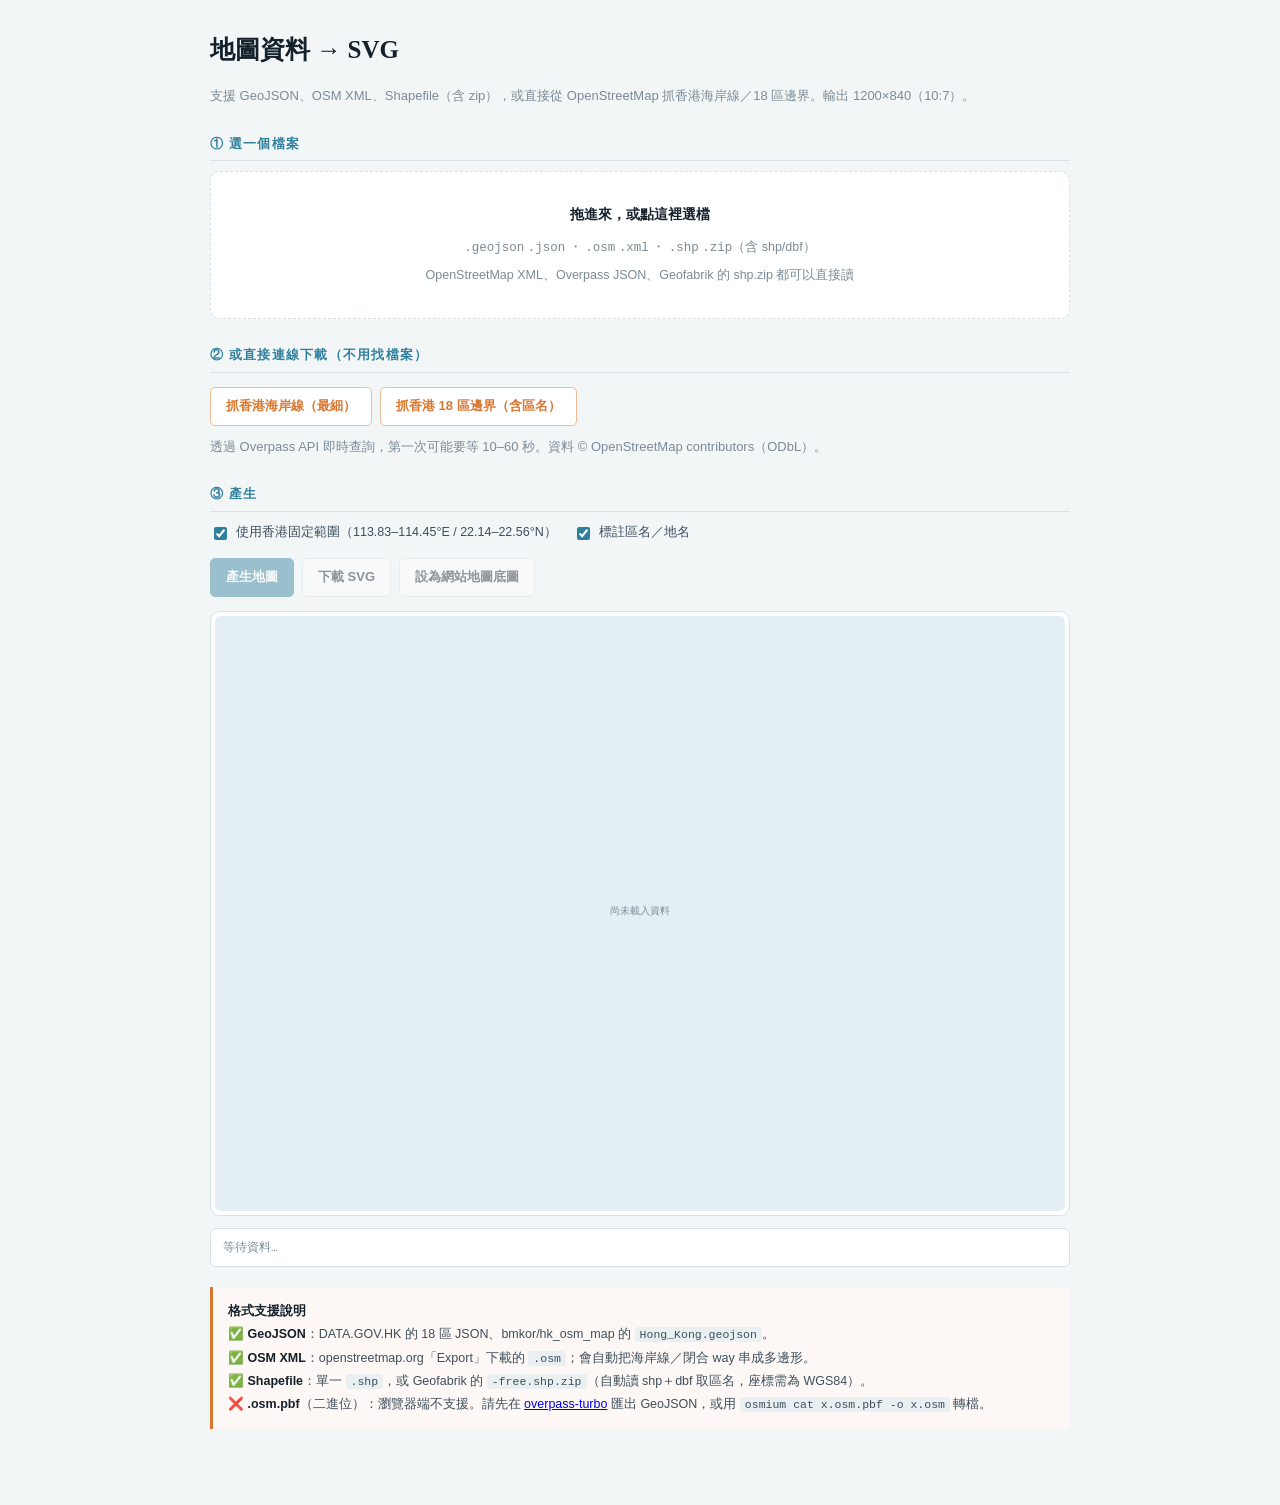
<file: tools/geo2svg.html>
<!DOCTYPE html>
<html lang="zh-Hant">
<head>
<meta charset="UTF-8">
<meta name="viewport" content="width=device-width, initial-scale=1">
<title>地圖資料 → SVG（GeoJSON / OSM / SHP）</title>
<style>
  :root{
    --accent:#2f7f9e;--warm:#d9762f;--stamp:#b4342a;
    --ink:#14202a;--ink-soft:#3d4f5c;--muted:#7b8b96;
    --line:#d9e1e6;--line-soft:#eaf0f2;--paper:#f3f6f7;--card:#fff;
    --mono:ui-monospace,SFMono-Regular,Menlo,Consolas,monospace;
    --serif:"Songti TC","Noto Serif TC",Georgia,serif;
  }
  *{box-sizing:border-box}
  html,body{margin:0}
  body{
    background:var(--paper);color:var(--ink);overflow-y:auto;padding-bottom:3rem;
    font:16px/1.75 -apple-system,BlinkMacSystemFont,"Segoe UI","PingFang TC","Noto Sans TC",sans-serif;
  }
  .wrap{max-width:900px;margin:0 auto;padding:28px 20px}
  h1{font-family:var(--serif);font-size:25px;margin:0 0 6px}
  .sub{color:var(--muted);font-size:13px;margin-bottom:20px}
  h2{font-size:12.5px;letter-spacing:.1em;text-transform:uppercase;color:var(--accent);
     margin:26px 0 10px;padding-bottom:5px;border-bottom:1px solid var(--line)}
  .drop{
    border:1.5px dashed var(--line);border-radius:10px;background:#fff;
    padding:30px 20px;text-align:center;cursor:pointer;transition:.18s;
  }
  .drop:hover,.drop.on{border-color:var(--accent);background:color-mix(in srgb,var(--accent) 4%,#fff)}
  .drop b{display:block;font-size:14px;margin-bottom:5px}
  .drop span{font-size:12.5px;color:var(--muted);line-height:1.7}
  .row{display:flex;gap:8px;flex-wrap:wrap;align-items:center;margin:14px 0}
  button{
    font:inherit;font-size:13px;font-weight:600;padding:7px 15px;border-radius:5px;
    border:1px solid var(--line);background:#fff;color:var(--ink);cursor:pointer;transition:.15s;
  }
  button:hover{border-color:var(--accent);color:var(--accent)}
  button.primary{background:var(--accent);border-color:var(--accent);color:#fff}
  button.primary:hover{filter:brightness(1.08);color:#fff}
  button.warm{background:#fff;border-color:color-mix(in srgb,var(--warm) 50%,#fff);color:var(--warm)}
  button.warm:hover{background:color-mix(in srgb,var(--warm) 7%,#fff);border-color:var(--warm);color:var(--warm)}
  button:disabled{opacity:.45;cursor:default}
  label.chk{font-size:12.5px;color:var(--ink-soft);display:inline-flex;align-items:center;gap:6px;cursor:pointer}
  input[type=checkbox]{accent-color:var(--accent)}
  .panel{background:#fff;border:1px solid var(--line);border-radius:10px;padding:4px;margin-top:14px}
  .panel svg{width:100%;height:auto;display:block;border-radius:6px}
  .log{
    font-family:var(--mono);font-size:11.5px;color:var(--muted);
    background:#fff;border:1px solid var(--line);border-radius:6px;
    padding:9px 12px;margin-top:12px;white-space:pre-wrap;line-height:1.7;
    max-height:220px;overflow:auto;
  }
  .log b{color:var(--ink)}
  .log .err{color:var(--stamp)}
  .hint{
    margin-top:20px;padding:13px 15px;border-left:3px solid var(--warm);
    background:color-mix(in srgb,var(--warm) 5%,#fff);border-radius:0 6px 6px 0;
    font-size:12.5px;color:var(--ink-soft);line-height:1.85;
  }
  .hint b{color:var(--ink)}
  .hint code{font-family:var(--mono);font-size:11.5px;background:var(--line-soft);padding:1px 5px;border-radius:3px}
  .num{font-family:var(--mono);font-size:12px;color:var(--muted)}
  .opts{display:flex;gap:16px;flex-wrap:wrap;align-items:center;margin-top:10px}
</style>
</head>
<body>
<div class="wrap">
  <h1>地圖資料 → SVG</h1>
  <p class="sub">支援 GeoJSON、OSM XML、Shapefile（含 zip），或直接從 OpenStreetMap 抓香港海岸線／18 區邊界。輸出 1200×840（10:7）。</p>

  <h2>① 選一個檔案</h2>
  <div class="drop" id="drop">
    <b>拖進來，或點這裡選檔</b>
    <span>
      <code>.geojson</code> <code>.json</code> ・ <code>.osm</code> <code>.xml</code> ・ <code>.shp</code> <code>.zip</code>（含 shp/dbf）<br>
      OpenStreetMap XML、Overpass JSON、Geofabrik 的 shp.zip 都可以直接讀
    </span>
    <input type="file" id="file" accept=".json,.geojson,.osm,.xml,.shp,.zip" hidden>
  </div>

  <h2>② 或直接連線下載（不用找檔案）</h2>
  <div class="row">
    <button class="warm" id="fetchCoast">抓香港海岸線（最細）</button>
    <button class="warm" id="fetchDistricts">抓香港 18 區邊界（含區名）</button>
  </div>
  <p class="sub" style="margin-top:-4px">透過 Overpass API 即時查詢，第一次可能要等 10–60 秒。資料 © OpenStreetMap contributors（ODbL）。</p>

  <h2>③ 產生</h2>
  <div class="opts">
    <label class="chk"><input type="checkbox" id="fixedBox" checked> 使用香港固定範圍（113.83–114.45°E / 22.14–22.56°N）</label>
    <label class="chk"><input type="checkbox" id="showNames" checked> 標註區名／地名</label>
  </div>
  <div class="row">
    <button class="primary" id="build" disabled>產生地圖</button>
    <button id="download" disabled>下載 SVG</button>
    <button id="apply" disabled>設為網站地圖底圖</button>
    <span class="num" id="stat"></span>
  </div>

  <div class="panel" id="panel">
    <svg xmlns="http://www.w3.org/2000/svg" viewBox="0 0 1200 840" width="1200" height="840">
      <rect width="1200" height="840" fill="#e4eff5"/>
      <text x="600" y="420" text-anchor="middle" font-family="ui-monospace,monospace" font-size="14" fill="#7b8b96">尚未載入資料</text>
    </svg>
  </div>

  <div class="log" id="log">等待資料…</div>

  <div class="hint">
    <b>格式支援說明</b><br>
    ✅ <b>GeoJSON</b>：DATA.GOV.HK 的 18 區 JSON、bmkor/hk_osm_map 的 <code>Hong_Kong.geojson</code>。<br>
    ✅ <b>OSM XML</b>：openstreetmap.org「Export」下載的 <code>.osm</code>；會自動把海岸線／閉合 way 串成多邊形。<br>
    ✅ <b>Shapefile</b>：單一 <code>.shp</code>，或 Geofabrik 的 <code>-free.shp.zip</code>（自動讀 shp＋dbf 取區名，座標需為 WGS84）。<br>
    ❌ <b>.osm.pbf</b>（二進位）：瀏覽器端不支援。請先在 <a href="https://overpass-turbo.eu/" target="_blank" rel="noreferrer">overpass-turbo</a> 匯出 GeoJSON，或用 <code>osmium cat x.osm.pbf -o x.osm</code> 轉檔。
  </div>
</div>

<script>
"use strict";
/* ═══════════════════════════════════════════
   地圖資料 → SVG
   輸入：GeoJSON / OSM XML / Shapefile(zip) / Overpass JSON
   輸出：1200×840 SVG（與網站地圖頁同風格同比例）
   ═══════════════════════════════════════════ */

var HK_BOX = { minLon: 113.83, maxLon: 114.45, minLat: 22.14, maxLat: 22.56 };
var W = 1200, H = 840;
var $ = function (id) { return document.getElementById(id); };

var state = { polys: [], svg: "" };

/* ── 小工具 ─────────────────────────────── */
function log(html) { $("log").innerHTML = html; }
function esc(s) {
  return String(s == null ? "" : s).replace(/[&<>"]/g, function (c) {
    return { "&": "&amp;", "<": "&lt;", ">": "&gt;", '"': "&quot;" }[c];
  });
}
function samePt(a, b) { return Math.abs(a[0] - b[0]) < 1e-6 && Math.abs(a[1] - b[1]) < 1e-6; }

/* 把零散的線段／way 串成閉合環 */
function stitchRings(list) {
  var pool = list.map(function (r) { return r.slice(); }).filter(function (r) { return r.length >= 2; });
  var rings = [];
  var guard = 0;
  while (pool.length && guard++ < 20000) {
    var ring = pool.shift();
    var changed = true;
    while (changed) {
      changed = false;
      if (ring.length > 2 && samePt(ring[0], ring[ring.length - 1])) break;
      var tail = ring[ring.length - 1];
      for (var i = 0; i < pool.length; i++) {
        var w = pool[i];
        if (samePt(w[0], tail)) { ring = ring.concat(w.slice(1)); pool.splice(i, 1); changed = true; break; }
        if (samePt(w[w.length - 1], tail)) { ring = ring.concat(w.slice(0, -1).reverse()); pool.splice(i, 1); changed = true; break; }
      }
    }
    if (ring.length >= 3) rings.push(ring);
  }
  return rings;
}

function bboxOf(polys) {
  var b = { minLon: 999, maxLon: -999, minLat: 999, maxLat: -999 };
  polys.forEach(function (p) {
    p.rings.forEach(function (ring) {
      ring.forEach(function (pt) {
        if (pt[0] < b.minLon) b.minLon = pt[0];
        if (pt[0] > b.maxLon) b.maxLon = pt[0];
        if (pt[1] < b.minLat) b.minLat = pt[1];
        if (pt[1] > b.maxLat) b.maxLat = pt[1];
      });
    });
  });
  return b;
}

/* ── 解析：GeoJSON ──────────────────────── */
function parseGeoJSON(txt) {
  var geo = JSON.parse(txt);
  var out = [];
  function pushPoly(coords, props) {
    if (coords && coords.length) out.push({ rings: coords, props: props || {} });
  }
  function walk(g, props) {
    if (!g) return;
    if (g.type === "FeatureCollection") {
      (g.features || []).forEach(function (f) { walk(f, f.properties || {}); });
    } else if (g.type === "Feature") {
      walk(g.geometry, g.properties || props || {});
    } else if (g.type === "GeometryCollection") {
      (g.geometries || []).forEach(function (x) { walk(x, props); });
    } else if (g.type === "Polygon") {
      pushPoly(g.coordinates, props);
    } else if (g.type === "MultiPolygon") {
      (g.coordinates || []).forEach(function (p) { pushPoly(p, props); });
    } else if (g.type === "LineString" || g.type === "MultiLineString") {
      pushPoly(g.type === "LineString" ? [g.coordinates] : g.coordinates, props);
    }
  }
  walk(geo, {});
  return out;
}

/* ── 解析：Overpass JSON（out geom）─────── */
function parseOverpass(txt) {
  var data = JSON.parse(txt);
  var out = [];
  (data.elements || []).forEach(function (el) {
    var name = (el.tags && (el.tags["name:zh-Hant"] || el.tags["name:zh"] || el.tags.name)) || "";
    var props = { name: name, tags: el.tags || {} };

    if (el.type === "way" && el.geometry) {
      var coords = el.geometry.filter(Boolean).map(function (g) { return [g.lon, g.lat]; });
      if (coords.length >= 2) {
        out.push({ rings: [coords], props: props, _way: true });
      }
    } else if (el.type === "relation" && el.members) {
      var segs = [];
      el.members.forEach(function (m) {
        if (m.type === "way" && m.geometry) {
          var c = m.geometry.filter(Boolean).map(function (g) { return [g.lon, g.lat]; });
          if (c.length >= 2) segs.push(c);
        }
      });
      if (segs.length) out.push({ rings: segs, props: props, _ring: true });
    }
  });

  /* 把 way 段落串起來；relation 的多段也串 */
  var polys = [];
  var looseWays = [];
  out.forEach(function (p) {
    if (p._ring) {
      stitchRings(p.rings).forEach(function (r) { polys.push({ rings: [r], props: p.props }); });
    } else {
      looseWays.push(p);
    }
  });
  if (looseWays.length) {
    var grouped = looseWays.filter(function (p) { return !p.props.name; });
    var named = looseWays.filter(function (p) { return p.props.name; });
    // 有名稱的各自視為獨立地物
    named.forEach(function (p) {
      stitchRings(p.rings).forEach(function (r) { polys.push({ rings: [r], props: p.props }); });
    });
    // 無名稱的（例如海岸線）串成環
    var segs = [];
    grouped.forEach(function (p) { p.rings.forEach(function (r) { segs.push(r); }); });
    stitchRings(segs).forEach(function (r) { polys.push({ rings: [r], props: {} }); });
  }
  return polys;
}

/* ── 解析：OSM XML ──────────────────────── */
function parseOSMXML(txt) {
  var doc = new DOMParser().parseFromString(txt, "text/xml");
  if (doc.querySelector("parsererror")) throw new Error("XML 解析失敗");

  var nodes = {};
  var nodeList = doc.getElementsByTagName("node");
  for (var i = 0; i < nodeList.length; i++) {
    var n = nodeList[i];
    nodes[n.getAttribute("id")] = [parseFloat(n.getAttribute("lon")), parseFloat(n.getAttribute("lat"))];
  }

  var ways = [];
  var wayList = doc.getElementsByTagName("way");
  for (var j = 0; j < wayList.length; j++) {
    var w = wayList[j];
    var coords = [];
    var nds = w.getElementsByTagName("nd");
    for (var k = 0; k < nds.length; k++) {
      var ref = nodes[nds[k].getAttribute("ref")];
      if (ref) coords.push(ref);
    }
    if (coords.length < 2) continue;
    var tags = {};
    var ts = w.getElementsByTagName("tag");
    for (var t = 0; t < ts.length; t++) tags[ts[t].getAttribute("k")] = ts[t].getAttribute("v");
    ways.push({ coords: coords, tags: tags });
  }

  var coast = ways.filter(function (x) { return x.tags.natural === "coastline"; });
  var pool = coast.length ? coast : ways.filter(function (x) { return samePt(x.coords[0], x.coords[x.coords.length - 1]); });
  if (!pool.length) pool = ways;   // 最後手段：全部串起來

  var rings = stitchRings(pool.map(function (x) { return x.coords; }));
  return rings.map(function (r) { return { rings: [r], props: {} }; });
}

/* ── 解析：Shapefile（.shp [+ .dbf]）─────── */
function readSHP(buf) {
  var dv = new DataView(buf);
  if (dv.getInt32(0, false) !== 9994) throw new Error("不是有效的 .shp");
  var pos = 100;
  var polys = [];
  while (pos + 8 <= dv.byteLength) {
    var contentLen = dv.getInt32(pos + 4, false) * 2;
    var body = pos + 8;
    if (body + 4 > dv.byteLength) break;
    var shapeType = dv.getInt32(body, true);
    if (shapeType === 5 || shapeType === 15) {
      var numParts = dv.getInt32(body + 36, true);
      var numPoints = dv.getInt32(body + 40, true);
      var partsOff = body + 44;
      var ptsOff = partsOff + numParts * 4;
      var parts = [];
      for (var i = 0; i < numParts; i++) parts.push(dv.getInt32(partsOff + i * 4, true));
      var pts = [];
      for (var j = 0; j < numPoints; j++) {
        pts.push([dv.getFloat64(ptsOff + j * 16, true), dv.getFloat64(ptsOff + j * 16 + 8, true)]);
      }
      var rings = [];
      for (var p = 0; p < parts.length; p++) {
        var start = parts[p];
        var end = p + 1 < parts.length ? parts[p + 1] : numPoints;
        var ring = pts.slice(start, end);
        if (ring.length >= 3) rings.push(ring);
      }
      if (rings.length) polys.push({ rings: rings, props: {} });
    }
    pos = body + contentLen;
  }
  return polys;
}

function readDBF(buf, polyCount) {
  var dv = new DataView(buf);
  var numRecords = dv.getUint32(4, true);
  var headerLen = dv.getUint16(8, true);
  var recordLen = dv.getUint16(10, true);
  var decoder = new TextDecoder("utf-8");

  var fields = [];
  var off = 32;
  while (off + 32 <= headerLen && dv.getUint8(off) !== 0x0D) {
    var nameBytes = [];
    for (var i = 0; i < 11; i++) {
      var b = dv.getUint8(off + i);
      if (b === 0) break;
      nameBytes.push(b);
    }
    fields.push({
      name: decoder.decode(new Uint8Array(nameBytes)),
      len: dv.getUint8(off + 16)
    });
    off += 32;
  }

  var nameField = null;
  var prefer = ["NAME_TC", "name_tc", "NAME_TC_1", "NAME", "NAME_EN", "name", "District", "DISTRICT"];
  for (var k = 0; k < prefer.length && !nameField; k++) {
    for (var f = 0; f < fields.length; f++) {
      if (fields[f].name.toUpperCase() === prefer[k].toUpperCase()) { nameField = fields[f]; break; }
    }
  }
  if (!nameField) {
    for (var g = 0; g < fields.length; g++) {
      if (/name|district|名稱|區/i.test(fields[g].name)) { nameField = fields[g]; break; }
    }
  }

  var names = [];
  if (!nameField) return names;

  for (var r = 0; r < Math.min(numRecords, polyCount); r++) {
    var recOff = headerLen + r * recordLen + 1;
    var nameOff = recOff;
    for (var m = 0; m < fields.length; m++) {
      if (fields[m] === nameField) break;
      nameOff += fields[m].len;
    }
    var bytes = [];
    for (var n = 0; n < nameField.len; n++) {
      var v = dv.getUint8(nameOff + n);
      if (v !== 0 && v !== 32) bytes.push(v);
      else if (v === 32) bytes.push(v);
    }
    names.push(decoder.decode(new Uint8Array(bytes)).trim());
  }
  return names;
}

/* ── 解析：ZIP（抓 .shp / .dbf）─────────── */
function findEOCD(dv) {
  for (var i = dv.byteLength - 22; i >= 0 && i > dv.byteLength - 66000; i--) {
    if (dv.getUint32(i, true) === 0x06054b50) return i;
  }
  return -1;
}

function unzip(buf) {
  var dv = new DataView(buf);
  var eocd = findEOCD(dv);
  if (eocd < 0) throw new Error("不是有效的 zip");
  var count = dv.getUint16(eocd + 10, true);
  var cdOff = dv.getUint32(eocd + 16, true);

  var entries = [];
  var p = cdOff;
  for (var i = 0; i < count; i++) {
    if (dv.getUint32(p, true) !== 0x02014b50) break;
    var method = dv.getUint16(p + 10, true);
    var compSize = dv.getUint32(p + 20, true);
    var nameLen = dv.getUint16(p + 28, true);
    var extraLen = dv.getUint16(p + 30, true);
    var commentLen = dv.getUint16(p + 32, true);
    var localOff = dv.getUint32(p + 42, true);
    var nameBytes = new Uint8Array(buf, p + 46, nameLen);
    var name = new TextDecoder("utf-8").decode(nameBytes);
    entries.push({ name: name, method: method, compSize: compSize, localOff: localOff });
    p += 46 + nameLen + extraLen + commentLen;
  }

  function extract(entry) {
    var lp = entry.localOff;
    var nameLen = dv.getUint16(lp + 26, true);
    var extraLen = dv.getUint16(lp + 28, true);
    var dataOff = lp + 30 + nameLen + extraLen;
    var raw = buf.slice(dataOff, dataOff + entry.compSize);
    if (entry.method === 0) return Promise.resolve(raw);
    if (typeof DecompressionStream === "undefined") {
      return Promise.reject(new Error("此瀏覽器不支援解壓（需要 DecompressionStream），請改用單一 .shp 檔"));
    }
    var ds = new DecompressionStream("deflate-raw");
    var stream = new Blob([raw]).stream().pipeThrough(ds);
    return new Response(stream).arrayBuffer();
  }

  return { entries: entries, extract: extract };
}

/* ── 主入口：依副檔名分派 ───────────────── */
function handleFile(file) {
  var name = (file.name || "").toLowerCase();
  log("讀取 <b>" + esc(file.name) + "</b>（" + (file.size / 1024).toFixed(0) + " KB）…");

  /* ── zip ── */
  if (/\.zip$/.test(name)) {
    var zr = new FileReader();
    zr.onload = function () {
      try {
        var buf = zr.result;
        var z = unzip(buf);
        var shpEntry = z.entries.filter(function (e) { return /\.shp$/i.test(e.name); })[0];
        var dbfEntry = z.entries.filter(function (e) { return /\.dbf$/i.test(e.name); })[0];
        if (!shpEntry) { log('<span class="err">zip 裡找不到 .shp</span>'); return; }
        log("解壓 <b>" + esc(shpEntry.name) + "</b> …");
        z.extract(shpEntry).then(function (shpBuf) {
          var polys = readSHP(shpBuf);
          if (dbfEntry) {
            return z.extract(dbfEntry).then(function (dbfBuf) {
              try {
                var names = readDBF(dbfBuf, polys.length);
                polys.forEach(function (p, i) { if (names[i]) p.props.name = names[i]; });
              } catch (e) { /* 名稱讀不到就算了 */ }
              return polys;
            });
          }
          return polys;
        }).then(success).catch(fail);
      } catch (err) { fail(err); }
    };
    zr.readAsArrayBuffer(file);
    return;
  }

  /* ── shp 單檔 ── */
  if (/\.shp$/.test(name)) {
    var sr = new FileReader();
    sr.onload = function () {
      try { success(readSHP(sr.result)); } catch (err) { fail(err); }
    };
    sr.readAsArrayBuffer(file);
    return;
  }

  /* ── 文字類：geojson / json / osm / xml ── */
  var tr = new FileReader();
  tr.onload = function () {
    var txt = String(tr.result).replace(/^\uFEFF/, "");
    var polys = [];
    try {
      var isXML = /\.(osm|xml)$/.test(name) || /^\s*<(\?xml|osm)/.test(txt.slice(0, 200));
      if (isXML) {
        polys = parseOSMXML(txt);
      } else {
        var trimmed = txt.trim();
        if (/^\s*\{/.test(trimmed) && /"elements"\s*:/.test(trimmed)) polys = parseOverpass(trimmed);
        else polys = parseGeoJSON(trimmed);
      }
      success(polys);
    } catch (err) { fail(err); }
  };
  tr.readAsText(file);
}

function success(polys) {
  if (!polys || !polys.length) {
    log('<span class="err">解析後沒有多邊形</span>：這份資料可能只有點或線，或者 way 無法串成閉合環。');
    return;
  }
  state.polys = polys;
  state.svg = "";
  $("build").disabled = false;
  $("download").disabled = true;
  $("apply").disabled = true;

  var b = bboxOf(polys);
  var named = polys.filter(function (p) { return p.props && p.props.name; }).length;
  log("<b>已載入</b>：" + polys.length + " 個多邊形" + (named ? "（" + named + " 個有名字）" : "") +
    "\n範圍：經 " + b.minLon.toFixed(3) + "–" + b.maxLon.toFixed(3) +
    " / 緯 " + b.minLat.toFixed(3) + "–" + b.maxLat.toFixed(3) +
    "\n按「產生地圖」。");
  $("build").click();
}

function fail(err) {
  log('<span class="err">失敗：' + esc((err && err.message) || err) + "</span>");
}

/* ── 投影與輸出 ─────────────────────────── */
function makeProject(box) {
  var padLon = (box.maxLon - box.minLon) * 0.02;
  var padLat = (box.maxLat - box.minLat) * 0.02;
  var minLon = box.minLon - padLon, maxLon = box.maxLon + padLon;
  var minLat = box.minLat - padLat, maxLat = box.maxLat + padLat;
  var s = Math.min(W / (maxLon - minLon), H / (maxLat - minLat));
  var offX = (W - (maxLon - minLon) * s) / 2;
  var offY = (H - (maxLat - minLat) * s) / 2;
  return function (lon, lat) {
    return [offX + (lon - minLon) * s, offY + (maxLat - lat) * s];
  };
}

function ringPath(ring, proj) {
  var d = "";
  for (var i = 0; i < ring.length; i++) {
    var p = proj(ring[i][0], ring[i][1]);
    d += (i ? "L" : "M") + p[0].toFixed(1) + " " + p[1].toFixed(1);
  }
  return d + "Z";
}

function pickName(props) {
  if (!props) return "";
  if (props.name) return props.name;
  var keys = ["NAME_TC", "name_tc", "NAME", "NAME_EN", "name", "District", "district", "名稱"];
  for (var i = 0; i < keys.length; i++) {
    if (props[keys[i]] && String(props[keys[i]]).trim()) return String(props[keys[i]]).trim();
  }
  return "";
}

function buildSVG(polys, opts) {
  var box = opts.fixed ? HK_BOX : bboxOf(polys);
  var proj = makeProject(box);
  var o = [];
  o.push('<svg xmlns="http://www.w3.org/2000/svg" viewBox="0 0 1200 840" width="1200" height="840" role="img" aria-label="地圖">');
  o.push('<defs>');
  o.push('<pattern id="g100" width="60" height="60" patternUnits="userSpaceOnUse"><path d="M60 0H0V60" fill="none" stroke="#b9cede" stroke-width="0.7" opacity="0.5"/></pattern>');
  o.push('<pattern id="g20" width="12" height="12" patternUnits="userSpaceOnUse"><path d="M12 0H0V12" fill="none" stroke="#c9dae6" stroke-width="0.3" opacity="0.4"/></pattern>');
  o.push('<pattern id="seaHatch" width="26" height="14" patternUnits="userSpaceOnUse"><path d="M0 10 q6.5 -4 13 0 t13 0" fill="none" stroke="#a9c3d2" stroke-width="0.7" opacity="0.38"/></pattern>');
  o.push('<linearGradient id="landG" x1="0" y1="0" x2="0.3" y2="1"><stop offset="0%" stop-color="#fdfbf5"/><stop offset="60%" stop-color="#f6f1e4"/><stop offset="100%" stop-color="#eee7d6"/></linearGradient>');
  o.push('<filter id="paperTex" x="-5%" y="-5%" width="110%" height="110%"><feTurbulence type="fractalNoise" baseFrequency="0.85" numOctaves="3" seed="11" result="n"/><feColorMatrix in="n" type="saturate" values="0"/><feComponentTransfer><feFuncA type="linear" slope="0.07"/></feComponentTransfer><feComposite in2="SourceGraphic" operator="over"/></filter>');
  o.push('</defs>');

  o.push('<rect width="1200" height="840" fill="#e4eff5"/>');
  o.push('<rect width="1200" height="840" fill="url(#seaHatch)"/>');
  o.push('<rect width="1200" height="840" fill="url(#g20)"/>');
  o.push('<rect width="1200" height="840" fill="url(#g100)"/>');

  o.push('<g fill="url(#landG)" stroke="#465d69" stroke-width="0.9" stroke-linejoin="round" fill-rule="evenodd">');
  polys.forEach(function (p) {
    o.push('<path d="' + p.rings.map(function (r) { return ringPath(r, proj); }).join("") + '"/>');
  });
  o.push('</g>');

  if (opts.names) {
    o.push('<g font-family="\'PingFang TC\',\'Noto Sans TC\',sans-serif" font-size="9.5" fill="#243740" text-anchor="middle" letter-spacing="0.5">');
    polys.forEach(function (p) {
      var nm = pickName(p.props);
      if (!nm) return;
      var ring = p.rings[0];
      var sx = 0, sy = 0, n = 0;
      for (var i = 0; i < ring.length - 1; i++) {
        var q = proj(ring[i][0], ring[i][1]);
        sx += q[0]; sy += q[1]; n++;
      }
      if (!n) return;
      o.push('<text x="' + (sx / n).toFixed(1) + '" y="' + (sy / n).toFixed(1) +
        '" paint-order="stroke" stroke="#fdfbf5" stroke-width="3" stroke-linejoin="round">' + esc(nm) + "</text>");
    });
    o.push('</g>');
  }

  o.push('<rect x="26" y="26" width="1148" height="788" fill="none" stroke="#7c95a2" stroke-width="1.4"/>');
  o.push('<rect x="34" y="34" width="1132" height="772" fill="none" stroke="#7c95a2" stroke-width="0.5" stroke-dasharray="7 7"/>');
  o.push('<g transform="translate(1108,730)" opacity="0.9"><circle r="34" fill="none" stroke="#7c95a2" stroke-width="0.9"/><circle r="24" fill="none" stroke="#7c95a2" stroke-width="0.4" stroke-dasharray="2 5"/><path d="M0-30 L7-5 L0 0 L-7-5 Z" fill="#b4342a"/><path d="M0 30 L7 5 L0 0 L-7 5 Z" fill="#3f5561" opacity="0.45"/><text y="-40" text-anchor="middle" font-family="Georgia,serif" font-size="11" fill="#243740">N</text></g>');
  o.push('<g transform="translate(64,770)" opacity="0.85"><rect x="0" y="0" width="48" height="5" fill="#3f5561"/><rect x="48" y="0" width="48" height="5" fill="#fdfbf5" stroke="#3f5561" stroke-width="0.7"/><rect x="96" y="0" width="48" height="5" fill="#3f5561"/><text x="0" y="19" font-family="ui-monospace,monospace" font-size="8.5" fill="#3f5561">0</text><text x="144" y="19" text-anchor="middle" font-family="ui-monospace,monospace" font-size="8.5" fill="#3f5561">10 km</text></g>');
  o.push('<g transform="translate(58,88)"><text font-family="\'Songti TC\',\'Noto Serif TC\',serif" font-size="27" fill="#1d2f39" letter-spacing="9">香港</text><text y="20" font-family="ui-monospace,monospace" font-size="9" letter-spacing="2.5" fill="#6b8290">HONG KONG · OPEN DATA</text></g>');
  o.push('<rect width="1200" height="840" filter="url(#paperTex)" fill="none" pointer-events="none"/>');
  o.push('</svg>');
  return o.join("");
}

/* ── Overpass 直接抓取 ──────────────────── */
var OVERPASS = "https://overpass-api.de/api/interpreter";

function overpass(query) {
  var url = OVERPASS + "?data=" + encodeURIComponent(query);
  return fetch(url, { method: "GET" }).then(function (res) {
    if (!res.ok) throw new Error("Overpass 回應 " + res.status);
    return res.text();
  });
}

function fetchCoast() {
  log("向 Overpass 查詢香港海岸線…（可能要 10–60 秒）");
  var q = '[out:json][timeout:180];way["natural"="coastline"](22.14,113.83,22.56,114.45);out geom;';
  overpass(q).then(function (txt) {
    var polys = parseOverpass(txt);
    success(polys);
  }).catch(function (err) {
    log('<span class="err">查詢失敗：' + esc((err && err.message) || err) +
      "</span>\n可以改到 overpass-turbo.eu 手動匯出 GeoJSON。");
  });
}

function fetchDistricts() {
  log("向 Overpass 查詢香港 18 區邊界…（可能要 10–60 秒）");
  var q = '[out:json][timeout:180];relation["boundary"="administrative"]["admin_level"="6"](22.14,113.83,22.56,114.45);out geom;';
  overpass(q).then(function (txt) {
    var polys = parseOverpass(txt);
    success(polys);
  }).catch(function (err) {
    log('<span class="err">查詢失敗：' + esc((err && err.message) || err) +
      "</span>\n可以改到 overpass-turbo.eu 手動匯出 GeoJSON。");
  });
}

/* ── 事件綁定 ──────────────────────────── */
$("drop").addEventListener("click", function () { $("file").click(); });
$("file").addEventListener("change", function (e) { if (e.target.files[0]) handleFile(e.target.files[0]); });

["dragenter", "dragover"].forEach(function (ev) {
  $("drop").addEventListener(ev, function (e) { e.preventDefault(); $("drop").classList.add("on"); });
});
["dragleave", "drop"].forEach(function (ev) {
  $("drop").addEventListener(ev, function (e) { e.preventDefault(); $("drop").classList.remove("on"); });
});
$("drop").addEventListener("drop", function (e) {
  var f = e.dataTransfer && e.dataTransfer.files && e.dataTransfer.files[0];
  if (f) handleFile(f);
});

$("fetchCoast").addEventListener("click", fetchCoast);
$("fetchDistricts").addEventListener("click", fetchDistricts);

$("build").addEventListener("click", function () {
  if (!state.polys.length) return;
  state.svg = buildSVG(state.polys, { fixed: $("fixedBox").checked, names: $("showNames").checked });
  $("panel").innerHTML = state.svg;
  $("download").disabled = false;
  $("apply").disabled = false;
  $("stat").textContent = (state.svg.length / 1024).toFixed(1) + " KB SVG";
});

$("download").addEventListener("click", function () {
  if (!state.svg) return;
  var blob = new Blob([state.svg], { type: "image/svg+xml" });
  var url = URL.createObjectURL(blob);
  var a = document.createElement("a");
  a.href = url;
  a.download = "hk-map.svg";
  a.click();
  setTimeout(function () { URL.revokeObjectURL(url); }, 1500);
  log("已下載 <b>hk-map.svg</b>。\n回到網站地圖頁 → 編輯模式 → 換地圖底圖 → 選這個檔。");
});

$("apply").addEventListener("click", function () {
  var sdk = window.spherse;
  if (!sdk || !sdk.uploadFile) {
    log("這裡沒有 Spherse 環境，請用<b>下載 SVG</b> 再手動上傳。");
    return;
  }
  if (!state.svg) return;
  var btn = $("apply");
  btn.disabled = true;
  log("上傳中…");
  var blob = new Blob([state.svg], { type: "image/svg+xml" });
  sdk.uploadFile({ dirPath: "oc-world/media", name: "hk-map.svg", data: blob })
    .then(function (res) {
      var rel = String(res.path || "").replace(/^oc-world\//, "");
      return sdk.data.mutate({
        file: "oc-world/data/world.data.json",
        name: "updateMap",
        args: { image: rel, note: "香港 · OpenStreetMap 資料" }
      }).then(function () { return rel; });
    })
    .then(function (rel) {
      log("<b>已設為地圖底圖</b>：" + esc(rel) + "\n回到網站地圖頁重新整理即可看到。");
      btn.disabled = false;
    })
    .catch(function (err) {
      log('<span class="err">失敗：' + esc((err && err.message) || err) + "</span>\n可改用「下載 SVG」再手動上傳。");
      btn.disabled = false;
    });
});
</script>
</body>
</html>
</file>
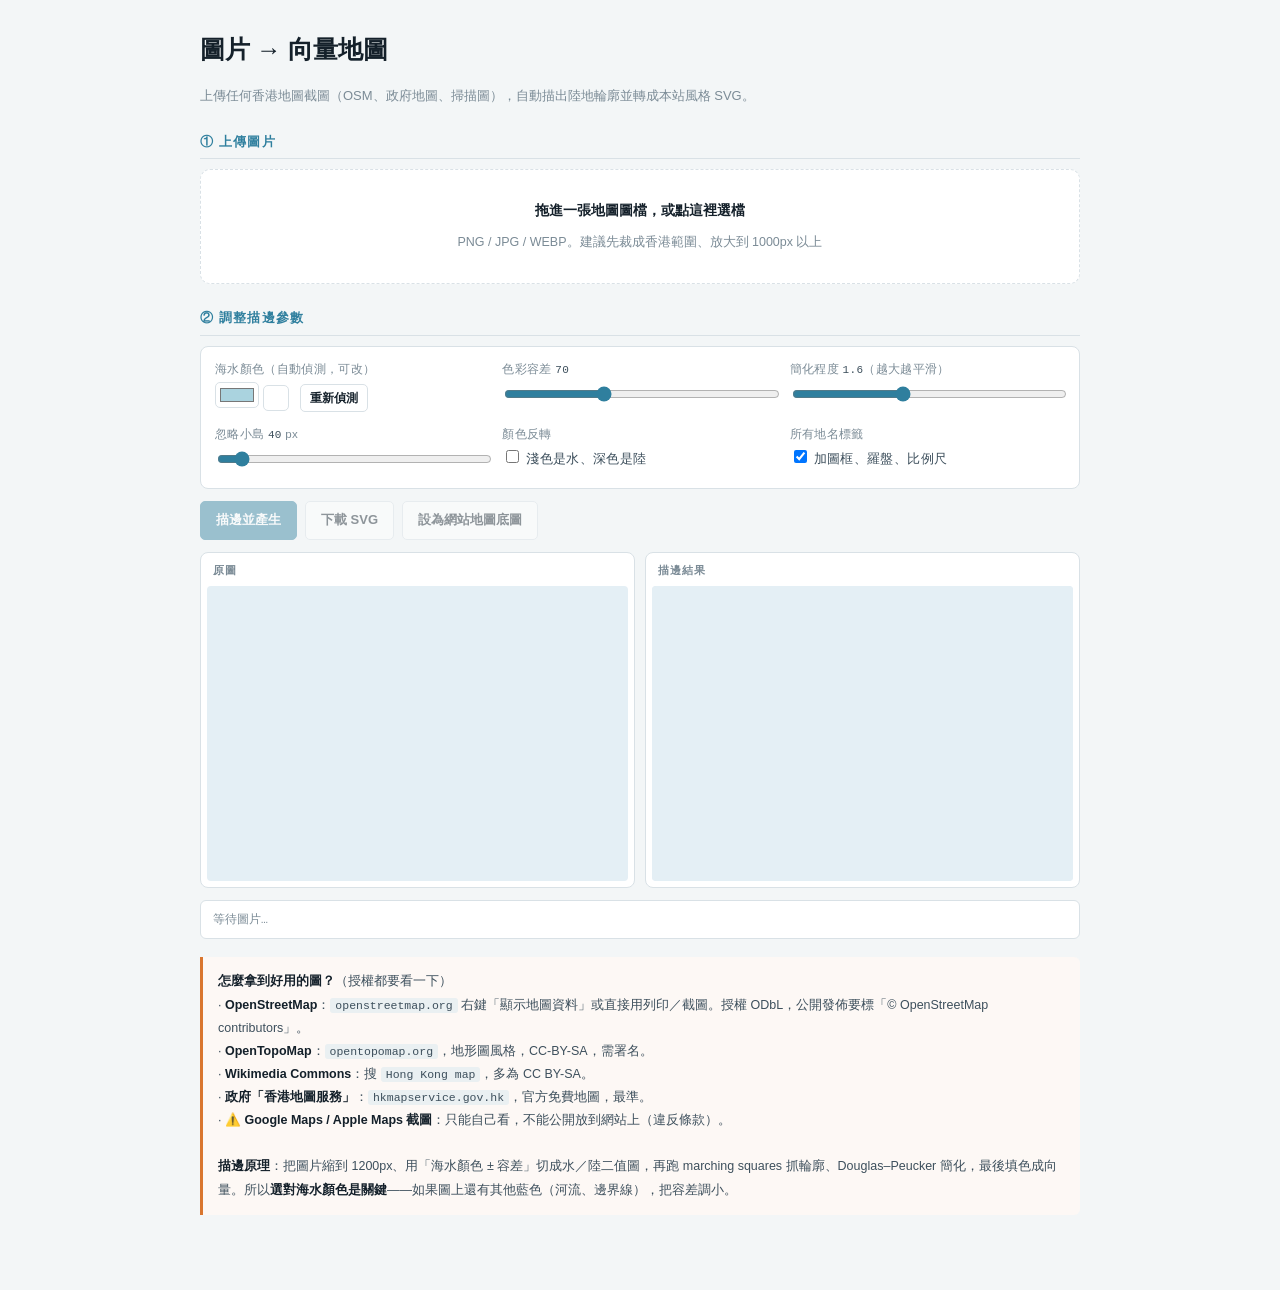
<file: tools/trace2svg.html>
<!DOCTYPE html>
<html lang="zh-Hant">
<head>
<meta charset="UTF-8">
<meta name="viewport" content="width=device-width, initial-scale=1">
<title>圖片 → 向量地圖（自動描邊）</title>
<style>
  :root{
    --accent:#2f7f9e;--warm:#d9762f;--stamp:#b4342a;
    --ink:#14202a;--ink-soft:#3d4f5c;--muted:#7b8b96;
    --line:#d9e1e6;--line-soft:#eaf0f2;--paper:#f3f6f7;--card:#fff;
    --mono:ui-monospace,SFMono-Regular,Menlo,Consolas,monospace;
    --serif:"Songti TC","Noto Serif TC",Georgia,serif;
  }
  *{box-sizing:border-box}
  html,body{margin:0}
  body{background:var(--paper);color:var(--ink);overflow-y:auto;padding-bottom:3rem;
    font:16px/1.75 -apple-system,BlinkMacSystemFont,"Segoe UI","PingFang TC","Noto Sans TC",sans-serif}
  .wrap{max-width:920px;margin:0 auto;padding:28px 20px}
  h1{font-family:var(--serif);font-size:25px;margin:0 0 6px}
  .sub{color:var(--muted);font-size:13px;margin-bottom:18px}
  h2{font-size:12.5px;letter-spacing:.1em;text-transform:uppercase;color:var(--accent);
     margin:24px 0 10px;padding-bottom:5px;border-bottom:1px solid var(--line)}
  .drop{border:1.5px dashed var(--line);border-radius:10px;background:#fff;
    padding:28px 18px;text-align:center;cursor:pointer;transition:.18s}
  .drop:hover,.drop.on{border-color:var(--accent);background:color-mix(in srgb,var(--accent) 4%,#fff)}
  .drop b{display:block;font-size:14px;margin-bottom:4px}
  .drop span{font-size:12.5px;color:var(--muted)}
  .row{display:flex;gap:8px;flex-wrap:wrap;align-items:center;margin:12px 0}
  button{font:inherit;font-size:13px;font-weight:600;padding:7px 15px;border-radius:5px;
    border:1px solid var(--line);background:#fff;color:var(--ink);cursor:pointer;transition:.15s}
  button:hover{border-color:var(--accent);color:var(--accent)}
  button.primary{background:var(--accent);border-color:var(--accent);color:#fff}
  button.primary:hover{filter:brightness(1.08);color:#fff}
  button.warm{border-color:color-mix(in srgb,var(--warm) 50%,#fff);color:var(--warm)}
  button:disabled{opacity:.45;cursor:default}
  .ctl{display:grid;grid-template-columns:repeat(auto-fit,minmax(210px,1fr));gap:12px;
       background:#fff;border:1px solid var(--line);border-radius:8px;padding:12px 14px}
  .ctl label{display:block;font-size:11.5px;color:var(--muted);letter-spacing:.03em;margin-bottom:3px}
  .ctl input[type=range]{width:100%;accent-color:var(--accent)}
  .ctl .val{font-family:var(--mono);font-size:11px;color:var(--ink-soft)}
  .swatch{width:26px;height:26px;border-radius:5px;border:1px solid var(--line);display:inline-block;vertical-align:middle}
  .panes{display:grid;grid-template-columns:1fr 1fr;gap:10px;margin-top:12px}
  @media (max-width:700px){.panes{grid-template-columns:1fr}}
  .pane{background:#fff;border:1px solid var(--line);border-radius:8px;padding:6px;overflow:hidden}
  .pane h3{margin:2px 6px 6px;font-size:11px;letter-spacing:.1em;text-transform:uppercase;color:var(--muted);font-weight:600}
  .pane canvas,.pane svg{width:100%;height:auto;display:block;border-radius:4px;background:#e4eff5}
  .log{font-family:var(--mono);font-size:11.5px;color:var(--muted);background:#fff;
    border:1px solid var(--line);border-radius:6px;padding:9px 12px;margin-top:12px;
    white-space:pre-wrap;line-height:1.7;max-height:200px;overflow:auto}
  .log b{color:var(--ink)}
  .log .err{color:var(--stamp)}
  .hint{margin-top:18px;padding:13px 15px;border-left:3px solid var(--warm);
    background:color-mix(in srgb,var(--warm) 5%,#fff);border-radius:0 6px 6px 0;
    font-size:12.5px;color:var(--ink-soft);line-height:1.85}
  .hint b{color:var(--ink)}
  .hint code{font-family:var(--mono);font-size:11.5px;background:var(--line-soft);padding:1px 5px;border-radius:3px}
  .num{font-family:var(--mono);font-size:12px;color:var(--muted)}
</style>
</head>
<body>
<div class="wrap">
  <h1>圖片 → 向量地圖</h1>
  <p class="sub">上傳任何香港地圖截圖（OSM、政府地圖、掃描圖），自動描出陸地輪廓並轉成本站風格 SVG。</p>

  <h2>① 上傳圖片</h2>
  <div class="drop" id="drop">
    <b>拖進一張地圖圖檔，或點這裡選檔</b>
    <span>PNG / JPG / WEBP。建議先裁成香港範圍、放大到 1000px 以上</span>
    <input type="file" id="file" accept="image/*" hidden>
  </div>

  <h2>② 調整描邊參數</h2>
  <div class="ctl">
    <div>
      <label>海水顏色（自動偵測，可改）</label>
      <input type="color" id="seaColor" value="#aad3df" style="width:44px;height:26px;border:1px solid var(--line);border-radius:5px;background:#fff">
      <span class="swatch" id="swPreview"></span>
      <button id="autoSea" style="padding:3px 9px;font-size:11.5px;margin-left:6px">重新偵測</button>
    </div>
    <div>
      <label>色彩容差 <span class="val" id="tolVal">70</span></label>
      <input type="range" id="tol" min="10" max="180" value="70">
    </div>
    <div>
      <label>簡化程度 <span class="val" id="simVal">1.6</span>（越大越平滑）</label>
      <input type="range" id="sim" min="0" max="40" value="16">
    </div>
    <div>
      <label>忽略小島 <span class="val" id="minVal">40</span> px</label>
      <input type="range" id="minArea" min="0" max="600" value="40">
    </div>
    <div>
      <label>顏色反轉</label>
      <label style="font-size:12.5px;color:var(--ink-soft)"><input type="checkbox" id="invert"> 淺色是水、深色是陸</label>
    </div>
    <div>
      <label>所有地名標籤</label>
      <label style="font-size:12.5px;color:var(--ink-soft)"><input type="checkbox" id="addFrame" checked> 加圖框、羅盤、比例尺</label>
    </div>
  </div>

  <div class="row">
    <button class="primary" id="build" disabled>描邊並產生</button>
    <button id="download" disabled>下載 SVG</button>
    <button id="apply" disabled>設為網站地圖底圖</button>
    <span class="num" id="stat"></span>
  </div>

  <div class="panes">
    <div class="pane">
      <h3>原圖</h3>
      <canvas id="srcCanvas" width="600" height="420"></canvas>
    </div>
    <div class="pane">
      <h3>描邊結果</h3>
      <div id="outPane">
        <svg xmlns="http://www.w3.org/2000/svg" viewBox="0 0 1200 840"><rect width="1200" height="840" fill="#e4eff5"/></svg>
      </div>
    </div>
  </div>

  <div class="log" id="log">等待圖片…</div>

  <div class="hint">
    <b>怎麼拿到好用的圖？</b>（授權都要看一下）<br>
    · <b>OpenStreetMap</b>：<code>openstreetmap.org</code> 右鍵「顯示地圖資料」或直接用列印／截圖。授權 ODbL，公開發佈要標「© OpenStreetMap contributors」。<br>
    · <b>OpenTopoMap</b>：<code>opentopomap.org</code>，地形圖風格，CC-BY-SA，需署名。<br>
    · <b>Wikimedia Commons</b>：搜 <code>Hong Kong map</code>，多為 CC BY-SA。<br>
    · <b>政府「香港地圖服務」</b>：<code>hkmapservice.gov.hk</code>，官方免費地圖，最準。<br>
    · ⚠️ <b>Google Maps / Apple Maps 截圖</b>：只能自己看，不能公開放到網站上（違反條款）。<br><br>
    <b>描邊原理</b>：把圖片縮到 1200px、用「海水顏色 ± 容差」切成水／陸二值圖，再跑 marching squares 抓輪廓、Douglas–Peucker 簡化，最後填色成向量。所以<b>選對海水顏色是關鍵</b>——如果圖上還有其他藍色（河流、邊界線），把容差調小。
  </div>
</div>

<script>
"use strict";
var $ = function (id) { return document.getElementById(id); };
var OUT_W = 1200, OUT_H = 840;
var state = { img: null, polys: [], svg: "" };

function log(html) { $("log").innerHTML = html; }
function esc(s) {
  return String(s == null ? "" : s).replace(/[&<>"]/g, function (c) {
    return { "&": "&amp;", "<": "&lt;", ">": "&gt;", '"': "&quot;" }[c];
  });
}

/* ── 圖片載入 ───────────────────────────── */
$("drop").addEventListener("click", function () { $("file").click(); });
$("file").addEventListener("change", function (e) { if (e.target.files[0]) loadImage(e.target.files[0]); });
["dragenter", "dragover"].forEach(function (ev) {
  $("drop").addEventListener(ev, function (e) { e.preventDefault(); $("drop").classList.add("on"); });
});
["dragleave", "drop"].forEach(function (ev) {
  $("drop").addEventListener(ev, function (e) { e.preventDefault(); $("drop").classList.remove("on"); });
});
$("drop").addEventListener("drop", function (e) {
  var f = e.dataTransfer && e.dataTransfer.files && e.dataTransfer.files[0];
  if (f) loadImage(f);
});

function loadImage(file) {
  var url = URL.createObjectURL(file);
  var img = new Image();
  img.onload = function () {
    URL.revokeObjectURL(url);
    state.img = img;
    log("已載入 <b>" + esc(file.name) + "</b>（" + img.width + "×" + img.height + "）");
    drawSource();
    detectSea();
    $("build").disabled = false;
    $("download").disabled = true;
    $("apply").disabled = true;
  };
  img.onerror = function () { log('<span class="err">圖片讀取失敗</span>'); };
  img.src = url;
}

var work = { canvas: document.createElement("canvas"), w: 0, h: 0, data: null };

function prepare() {
  var img = state.img;
  var scale = Math.min(1400 / img.width, 1000 / img.height, 1);
  var w = Math.max(2, Math.round(img.width * scale));
  var h = Math.max(2, Math.round(img.height * scale));
  work.canvas.width = w;
  work.canvas.height = h;
  var ctx = work.canvas.getContext("2d");
  ctx.drawImage(img, 0, 0, w, h);
  work.w = w; work.h = h;
  work.data = ctx.getImageData(0, 0, w, h).data;
  return work;
}

function drawSource() {
  var w = prepare();
  var c = $("srcCanvas");
  var maxW = 600;
  c.width = Math.min(w.w, maxW);
  c.height = Math.round(w.h * (c.width / w.w));
  var ctx = c.getContext("2d");
  ctx.drawImage(work.canvas, 0, 0, c.width, c.height);
}

/* ── 自動偵測海水色（取邊框像素中位數）──── */
function detectSea() {
  if (!state.img) return;
  var w = prepare();
  var d = w.data, W = w.w, H = w.h;
  var samples = [];
  function push(x, y) {
    var i = (y * W + x) * 4;
    samples.push([d[i], d[i + 1], d[i + 2]]);
  }
  for (var x = 0; x < W; x += Math.max(1, Math.floor(W / 60))) { push(x, 0); push(x, H - 1); }
  for (var y = 0; y < H; y += Math.max(1, Math.floor(H / 60))) { push(0, y); push(W - 1, y); }
  samples.sort(function (a, b) { return (a[0] + a[1] + a[2]) - (b[0] + b[1] + b[2]); });
  var mid = samples[Math.floor(samples.length / 2)] || [170, 211, 223];
  var hex = "#" + mid.map(function (v) {
    var s = Math.max(0, Math.min(255, v)).toString(16);
    return s.length < 2 ? "0" + s : s;
  }).join("");
  $("seaColor").value = hex;
  $("swPreview").style.background = hex;
  log("已偵測海水色 <b>" + hex + "</b>（可手動改，或用色票挑）。");
}
$("autoSea").addEventListener("click", detectSea);
$("seaColor").addEventListener("input", function () {
  $("swPreview").style.background = $("seaColor").value;
});

/* ── 建立二值遮罩 ───────────────────────── */
function buildMask() {
  var w = prepare();
  var d = w.data, W = w.w, H = w.h;
  var hex = $("seaColor").value.replace("#", "");
  var sr = parseInt(hex.slice(0, 2), 16), sg = parseInt(hex.slice(2, 4), 16), sb = parseInt(hex.slice(4, 6), 16);
  var tol = +$("tol").value;
  var invert = $("invert").checked;

  var mask = new Uint8Array(W * H);   // 1 = 陸地
  for (var i = 0, p = 0; i < mask.length; i++, p += 4) {
    var dist = Math.abs(d[p] - sr) + Math.abs(d[p + 1] - sg) + Math.abs(d[p + 2] - sb);
    var isWater = dist <= tol;
    if (invert) isWater = !isWater;
    mask[i] = isWater ? 0 : 1;
  }
  return { mask: mask, W: W, H: H };
}

/* ── Marching squares 抓輪廓 ────────────── */
function traceContours(mask, W, H) {
  var segs = [];
  function M(x, y) { return [x + 0.5, y]; }
  function R(x, y) { return [x + 1, y + 0.5]; }
  function B(x, y) { return [x + 0.5, y + 1]; }
  function L(x, y) { return [x, y + 0.5]; }

  for (var y = 0; y < H - 1; y++) {
    for (var x = 0; x < W - 1; x++) {
      var a = mask[y * W + x];           // TL
      var b = mask[y * W + x + 1];       // TR
      var c = mask[(y + 1) * W + x + 1]; // BR
      var d = mask[(y + 1) * W + x];     // BL
      var idx = a * 8 + b * 4 + c * 2 + d;
      switch (idx) {
        case 1:  segs.push([L(x, y), B(x, y)]); break;
        case 2:  segs.push([B(x, y), R(x, y)]); break;
        case 3:  segs.push([L(x, y), R(x, y)]); break;
        case 4:  segs.push([R(x, y), M(x, y)]); break;
        case 5:  segs.push([L(x, y), M(x, y)]); segs.push([R(x, y), B(x, y)]); break;
        case 6:  segs.push([M(x, y), B(x, y)]); break;
        case 7:  segs.push([L(x, y), M(x, y)]); break;
        case 8:  segs.push([M(x, y), L(x, y)]); break;
        case 9:  segs.push([M(x, y), B(x, y)]); break;
        case 10: segs.push([M(x, y), R(x, y)]); segs.push([L(x, y), B(x, y)]); break;
        case 11: segs.push([M(x, y), R(x, y)]); break;
        case 12: segs.push([L(x, y), R(x, y)]); break;
        case 13: segs.push([B(x, y), R(x, y)]); break;
        case 14: segs.push([L(x, y), B(x, y)]); break;
        default: break;
      }
    }
  }
  return segs;
}

/* 把線段串成閉合環 */
function stitch(segs) {
  var map = {};
  function key(p) { return (p[0] * 2).toFixed(0) + "," + (p[1] * 2).toFixed(0); }

  segs.forEach(function (s) {
    var k1 = key(s[0]), k2 = key(s[1]);
    (map[k1] = map[k1] || []).push({ to: k2, pt: s[1] });
    (map[k2] = map[k2] || []).push({ to: k1, pt: s[0] });
  });

  var used = {};
  var rings = [];
  Object.keys(map).forEach(function (start) {
    if (used[start]) return;
    var ring = [];
    var cur = start;
    var guard = 0;
    while (cur && !used[cur] && guard++ < 50000) {
      used[cur] = true;
      var pt = map[cur][0].pt;
      ring.push(pt);
      var nexts = map[cur].filter(function (n) { return !used[n.to]; });
      cur = nexts.length ? nexts[0].to : null;
    }
    if (ring.length > 3) rings.push(ring);
  });
  return rings;
}

/* Douglas–Peucker 簡化 */
function rdp(points, eps) {
  if (points.length < 3) return points;
  var first = 0, last = points.length - 1;
  var keep = new Uint8Array(points.length);
  keep[first] = keep[last] = 1;

  var stack = [[first, last]];
  while (stack.length) {
    var seg = stack.pop();
    var a = points[seg[0]], b = points[seg[1]];
    var maxD = -1, maxI = -1;
    for (var i = seg[0] + 1; i < seg[1]; i++) {
      var p = points[i];
      var dx = b[0] - a[0], dy = b[1] - a[1];
      var len = Math.sqrt(dx * dx + dy * dy) || 1e-6;
      var d = Math.abs(dy * p[0] - dx * p[1] + b[0] * a[1] - b[1] * a[0]) / len;
      if (d > maxD) { maxD = d; maxI = i; }
    }
    if (maxD > eps && maxI > 0) {
      keep[maxI] = 1;
      stack.push([seg[0], maxI], [maxI, seg[1]]);
    }
  }
  var out = [];
  for (var j = 0; j < points.length; j++) if (keep[j]) out.push(points[j]);
  return out;
}

function area(ring) {
  var s = 0;
  for (var i = 0; i < ring.length; i++) {
    var a = ring[i], b = ring[(i + 1) % ring.length];
    s += a[0] * b[1] - b[0] * a[1];
  }
  return Math.abs(s / 2);
}

/* ── 產生 SVG ───────────────────────────── */
function build() {
  if (!state.img) return;
  var t0 = performance.now();
  var m = buildMask();
  var segs = traceContours(m.mask, m.W, m.H);
  var rings = stitch(segs);

  var eps = +$("sim").value / 10;
  var minA = +$("minArea").value;

  var kept = rings
    .filter(function (r) { return area(r) >= minA; })
    .map(function (r) { return rdp(r, eps); })
    .filter(function (r) { return r.length >= 3; });

  state.polys = kept;

  /* 縮放到 1200×840，保持長寬比 */
  var s = Math.min(OUT_W / m.W, OUT_H / m.H);
  var ox = (OUT_W - m.W * s) / 2;
  var oy = (OUT_H - m.H * s) / 2;
  function tx(p) { return [(ox + p[0] * s).toFixed(1), (oy + p[1] * s).toFixed(1)]; }

  var o = [];
  o.push('<svg xmlns="http://www.w3.org/2000/svg" viewBox="0 0 1200 840" width="1200" height="840" role="img" aria-label="地圖">');
  o.push('<defs>');
  o.push('<pattern id="g100" width="60" height="60" patternUnits="userSpaceOnUse"><path d="M60 0H0V60" fill="none" stroke="#b9cede" stroke-width="0.7" opacity="0.45"/></pattern>');
  o.push('<pattern id="g20" width="12" height="12" patternUnits="userSpaceOnUse"><path d="M12 0H0V12" fill="none" stroke="#c9dae6" stroke-width="0.3" opacity="0.35"/></pattern>');
  o.push('<pattern id="seaHatch" width="26" height="14" patternUnits="userSpaceOnUse"><path d="M0 10 q6.5 -4 13 0 t13 0" fill="none" stroke="#a9c3d2" stroke-width="0.65" opacity="0.35"/></pattern>');
  o.push('<linearGradient id="landG" x1="0" y1="0" x2="0.3" y2="1"><stop offset="0%" stop-color="#fdfbf5"/><stop offset="60%" stop-color="#f6f1e4"/><stop offset="100%" stop-color="#ede6d4"/></linearGradient>');
  o.push('<filter id="paperTex"><feTurbulence type="fractalNoise" baseFrequency="0.85" numOctaves="3" seed="11" result="n"/><feColorMatrix in="n" type="saturate" values="0"/><feComponentTransfer><feFuncA type="linear" slope="0.06"/></feComponentTransfer><feComposite in2="SourceGraphic" operator="over"/></filter>');
  o.push('</defs>');
  o.push('<rect width="1200" height="840" fill="#e4eff5"/>');
  o.push('<rect width="1200" height="840" fill="url(#seaHatch)"/>');
  o.push('<rect width="1200" height="840" fill="url(#g20)"/>');
  o.push('<rect width="1200" height="840" fill="url(#g100)"/>');
  o.push('<g fill="url(#landG)" stroke="#465d69" stroke-width="0.9" stroke-linejoin="round" fill-rule="evenodd">');
  kept.forEach(function (r) {
    var d = "";
    r.forEach(function (p, i) {
      var q = tx(p);
      d += (i ? "L" : "M") + q[0] + " " + q[1];
    });
    o.push('<path d="' + d + 'Z"/>');
  });
  o.push('</g>');

  if ($("addFrame").checked) {
    o.push('<rect x="26" y="26" width="1148" height="788" fill="none" stroke="#7c95a2" stroke-width="1.4"/>');
    o.push('<rect x="34" y="34" width="1132" height="772" fill="none" stroke="#7c95a2" stroke-width="0.5" stroke-dasharray="7 7"/>');
    o.push('<g transform="translate(1108,730)" opacity="0.9"><circle r="34" fill="none" stroke="#7c95a2" stroke-width="0.9"/><path d="M0-30 L7-5 L0 0 L-7-5 Z" fill="#b4342a"/><path d="M0 30 L7 5 L0 0 L-7 5 Z" fill="#3f5561" opacity="0.45"/><text y="-40" text-anchor="middle" font-family="Georgia,serif" font-size="11" fill="#243740">N</text></g>');
    o.push('<g transform="translate(58,88)"><text font-family="\'Songti TC\',\'Noto Serif TC\',serif" font-size="26" fill="#1d2f39" letter-spacing="9">香港</text><text y="19" font-family="ui-monospace,monospace" font-size="8.5" letter-spacing="2.5" fill="#6b8290">TRACED · VECTOR</text></g>');
  }
  o.push('<rect width="1200" height="840" filter="url(#paperTex)" fill="none" pointer-events="none"/>');
  o.push('</svg>');

  state.svg = o.join("");
  $("outPane").innerHTML = state.svg;
  $("download").disabled = false;
  $("apply").disabled = false;

  var ms = Math.round(performance.now() - t0);
  $("stat").textContent = kept.length + " 個輪廓 · " + (state.svg.length / 1024).toFixed(1) + " KB · " + ms + "ms";
  log("<b>描邊完成</b>：" + rings.length + " 個原始輪廓 → 保留 " + kept.length + " 個（已濾掉小於 " + minA + " px 的）。\n" +
      "共用 " + ms + " ms。\n若雜點太多：把「忽略小島」調大；若線條太碎：把「簡化程度」調大。");
}

$("build").addEventListener("click", build);

["tol", "sim", "minArea"].forEach(function (id) {
  $(id).addEventListener("input", function () {
    if (id === "tol") $("tolVal").textContent = $("tol").value;
    if (id === "sim") $("simVal").textContent = ($("sim").value / 10).toFixed(1);
    if (id === "minArea") $("minVal").textContent = $("minArea").value;
  });
});

$("download").addEventListener("click", function () {
  if (!state.svg) return;
  var blob = new Blob([state.svg], { type: "image/svg+xml" });
  var url = URL.createObjectURL(blob);
  var a = document.createElement("a");
  a.href = url; a.download = "hk-map.svg"; a.click();
  setTimeout(function () { URL.revokeObjectURL(url); }, 1500);
  log("已下載 <b>hk-map.svg</b>。回到網站地圖頁 → 編輯模式 → 換地圖底圖。");
});

$("apply").addEventListener("click", function () {
  var sdk = window.spherse;
  if (!sdk || !sdk.uploadFile) {
    log("這裡沒有 Spherse 環境，請用<b>下載 SVG</b> 再手動上傳。");
    return;
  }
  if (!state.svg) return;
  var btn = $("apply");
  btn.disabled = true;
  log("上傳中…");
  var blob = new Blob([state.svg], { type: "image/svg+xml" });
  sdk.uploadFile({ dirPath: "oc-world/media", name: "hk-map-traced.svg", data: blob })
    .then(function (res) {
      var rel = String(res.path || "").replace(/^oc-world\//, "");
      return sdk.data.mutate({
        file: "oc-world/data/world.data.json",
        name: "updateMap",
        args: { image: rel, note: "香港 · 由圖片描邊生成" }
      }).then(function () { return rel; });
    })
    .then(function (rel) {
      log("<b>已設為地圖底圖</b>：" + esc(rel) + "\n回到網站地圖頁重新整理即可。");
      btn.disabled = false;
    })
    .catch(function (err) {
      log('<span class="err">失敗：' + esc((err && err.message) || err) + "</span>\n可改用下載 SVG。");
      btn.disabled = false;
    });
});
</script>
</body>
</html>
</file>
